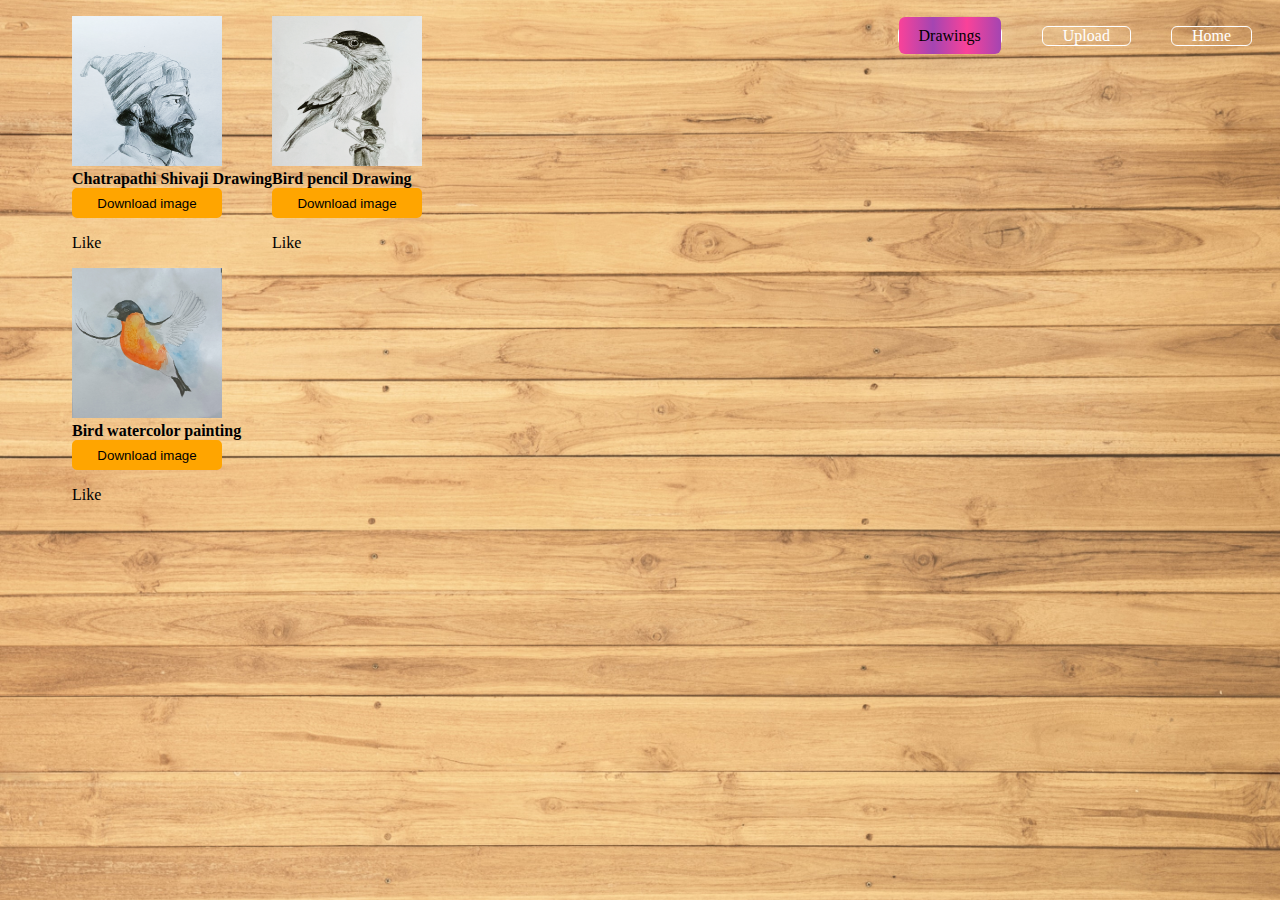
<file: Drawings.html>
<!DOCTYPE html>
<html>
				<body>
				<title>Drawings</title>
					<link rel="stylesheet" href="style1.css">
				
							 
							 
				<div class="container">
													<div class="navbar">
																	
																	<nav><ul>
																					<li><a href="index.html">Home</a></li>
																					<li><a href="upload.html">Upload</a></li>
<li class="active"><a href="Drawings.html">Drawings</a></li>
																	</ul></nav>
																	
													</div>
												</div>
				<div class ="Drawing">
				<img src="c.jpg" width="150" height="150">
				<div style="color:black""class="desc"><b>Chatrapathi Shivaji Drawing</div></b>
             <a href="c.jpg" download><button>Download image</button></a>
<style>
	button{
					width:150px;
					height:30px;
					background-color:#FFA500;
					colot:#fff;
					border:2px solid #FFA500;
					border-radius:5px;
	}
	button:hover{
					color:#fff;
					background:#FFA500;
	}
</style>
				
 <p id="demo">Like</p>
 
 				<script>
 	
document.getElementById("demo").addEventListener("click", myFunction);
function myFunction(){
       document.getElementById("demo").innerHTML = "Liked";
}
</script>
 
 
 
 

	
			</div>
				<div class="Drawings">
						<img src="bird.jpg" width="150" height="150">
					<div style="color:black"class="desc"><b>Bird pencil Drawing</b></div>
		       
          <a href="bird.jpg" download><button>Download image</button></a>
<style>
	button{
					width:150px;
					height:30px;
					background-color:#FFA500;
					colot:#fff;
					border:2px solid #FFA500;
					border-radius:5px;
	}
	button:hover{
					color:#fff;
					background:#FFA500;
	}
</style>
		<p id="like1">Like</p>
 
 				<script>
 	
document.getElementById("like1").addEventListener("click", myFunction);
function myFunction(){
       document.getElementById("like1").innerHTML = "Liked";
}
</script>
		
		
				<div class="Drawings">
					<img src="b.jpg" width="150" height="150">
				<div style = "color: black"class="desc"><b>Bird watercolor painting</b></div>
                       <a href="b.jpg" download><button>Download image</button></a>
<style>
	button{
					width:150px;
					height:30px;
					background-color:#FFA500;
					colot:#fff;
					border:2px solid #FFA500;
					border-radius:5px;
	}
	button:hover{
					color:#fff;
					background:#FFA500;
	}
</style>
			<p id="like2">Like</p>
 
 				<script>
 	
document.getElementById("like2").addEventListener("click", myFunction);
function myFunction(){
       document.getElementById("like2").innerHTML = "Liked";
}
</script>
 
			 
				
     </body>
      </html>
</file>
<file: style1.css>
html{
				height:100vh;
     width:100%;
     background-image:url("wood1.jpg");
     background-position:center;
     background-size:cover;
     padding-left:5%;
     padding-right:5;
     box-sizing:border-box;
     position:relative;

}
.Drawing{
				float:left;
				display:block;
				list-style:none;
}
}
.navbar{
				width:100%;
				height:15vh;
				margin:auto;
				display:flex;
				align-items:center;
				font-weight:bold;
				
}
.logo{
				width:60px;
				cursor:pointer;
}
nav{
				flex:1;
				padding: 10x 20px;
				
				
}
nav ul li{
      
				float:right;
				display:inline-block;
				list-style:none;
				margin:10px 20px;
				border:1px solid #ffffff;
				border-radius:6px;
				
}
nav ul li a{
				text-decoration: none;
				color:#fff;
				border-radius:6px;
				 padding:10px 20px;
				 box-size:border-box;
				transition:0.6s ease;
				box-shadwo:rgba(0, 0,0);
			 
}
nav ul li:hover{
           background-color:linear-gradient rgba(0, 24, 45,0.15);
           color:#000;
}
nav ul li.active a{
								background: -webkit-linear-gradient(right, #a445b2, #fa4299, #a445b2, #fa4299);
           color:#000;

#example {
  position: relative;
}
#example-checkbox {
  display: none;
}
#example-checkbox:checked  #example:after {
  content: "Liked";
  position: absolute;
  top: 0;
  left: 0;
  right: 0;
  bottom: 0;
  background: white;
  border:1px solid #fff;
 }
 .fa:hover {
  color: darkblue;
}
.fa {
  font-size: 50px;
  cursor: pointer;
  user-select: none;
}
a.button { display: inline-block; background-color: #8b9dc3; padding: 4px 8px 4px 8px; border-radius: 3px; color: #3b5998; font-family: Arial; cursor: pointer; user-select: none; } a.button:hover { box-shadow: 0px 0px 3px grey; } a.button span.number { display: inline-block; margin-right: 5px; color: white; }

* { padding: 0; margin: 0; } body { display: flex; align-items: center; justify-content: center; height: 100vh; background: #f2f4f6; } button { background: #fff; border: unset; outline: 0; font-size: 18px; cursor: pointer; color: #65676b; padding: 5px 10px; } button.liked { color: #0571ed; } button.liked i{ animation: anim 0.5s ease-in-out; -webkit-animation: anim 0.5s ease-in-out; } @keyframes anim { 100% { transform: rotate(-15deg) scale(1.3); -webkit-transform: rotate(-15deg) scale(1.3); -moz-transform: rotate(-15deg) scale(1.3); -ms-transform: rotate(-15deg) scale(1.3); -o-transform: rotate(-15deg) scale(1.3); filter: blur(0.5px); -webkit-filter: blur(0.5px); }
}
</file>
